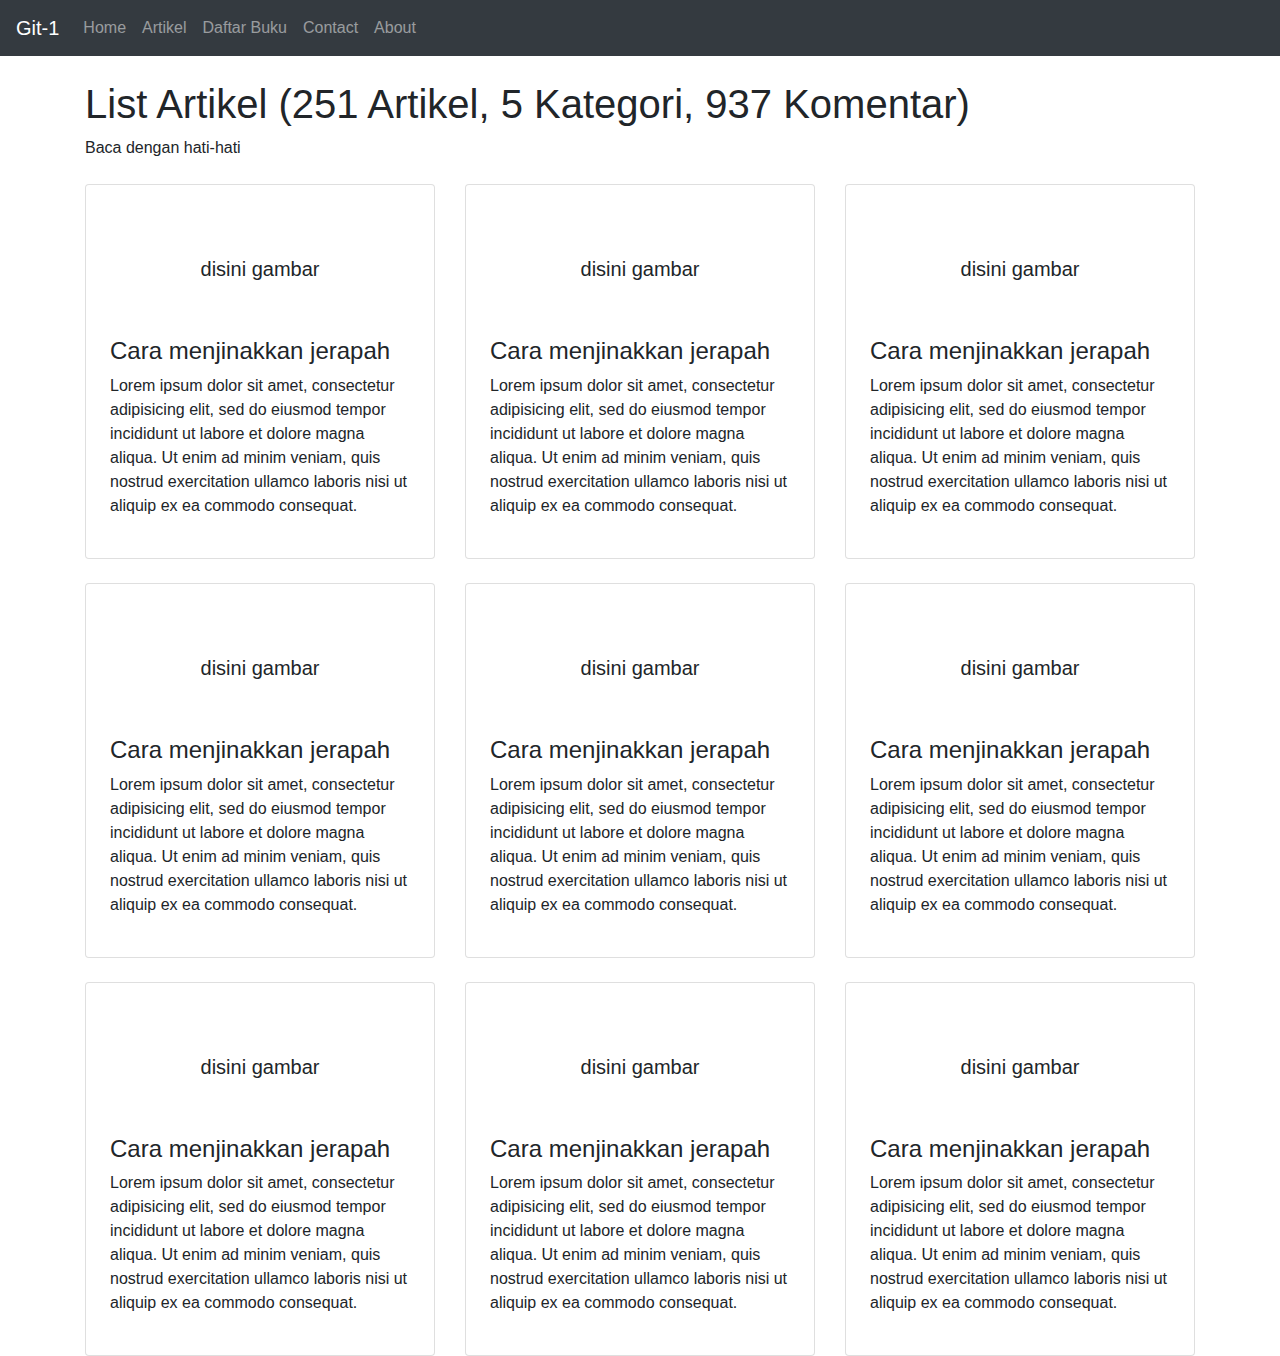
<file: artikel.html>
<!DOCTYPE html>
<html>
<head>
	<title>Git test</title>
	<meta charset="utf-8">
	<meta name="viewport" content="width=device-width, initial-scale=1">
	<link rel="stylesheet" type="text/css" href="css/bootstrap.min.css">
	<style type="text/css">
		
	</style>	
</head>
<body>
	<nav class="navbar navbar-dark bg-dark navbar-expand-md">
		<a href="#" class="navbar-brand">Git-1</a>
		<button type="button" class="navbar-toggler" data-toggle="collapse" data-target="#navbar-collapse">
			<span class="navbar-toggler-icon"></span>
		</button>
		<div class="navbar-collapse collapse" id="navbar-collapse">
			<ul class="navbar-nav">
				<li class="nav-item"><a href="index.html" class="nav-link">Home</a></li>
				<li class="nav-item"><a href="artikel.html" class="nav-link">Artikel</a></li>
				<li class="nav-item"><a href="daftar_buku.html" class="nav-link">Daftar Buku</a></li>
				<li class="nav-item"><a href="contact.html" class="nav-link">Contact</a></li>
				<li class="nav-item"><a href="about.html" class="nav-link">About</a></li>
			</ul>
		</div>
	</nav>
	<div class="container mt-4">
		<div class="row">
			<div class="col">
				<h1>List Artikel (251 Artikel, 5 Kategori, 937 Komentar)</h1>
				<span>Baca dengan hati-hati</span>
			</div>
		</div>
		<div class="row mt-4">
			<div class="col-sm-4">
				<div class="card p-4">
					<br>
					<br>
					<h5 class="text-center">disini gambar</h5>
					<br>
					<br>
					<h4>Cara menjinakkan jerapah</h4>
					<p>Lorem ipsum dolor sit amet, consectetur adipisicing elit, sed do eiusmod
					tempor incididunt ut labore et dolore magna aliqua. Ut enim ad minim veniam,
					quis nostrud exercitation ullamco laboris nisi ut aliquip ex ea commodo
					consequat.</p>
				</div>
			</div>
			<div class="col-sm-4">
				<div class="card p-4">
					<br>
					<br>
					<h5 class="text-center">disini gambar</h5>
					<br>
					<br>
					<h4>Cara menjinakkan jerapah</h4>
					<p>Lorem ipsum dolor sit amet, consectetur adipisicing elit, sed do eiusmod
					tempor incididunt ut labore et dolore magna aliqua. Ut enim ad minim veniam,
					quis nostrud exercitation ullamco laboris nisi ut aliquip ex ea commodo
					consequat.</p>
				</div>
			</div>
			<div class="col-sm-4">
				<div class="card p-4">
					<br>
					<br>
					<h5 class="text-center">disini gambar</h5>
					<br>
					<br>
					<h4>Cara menjinakkan jerapah</h4>
					<p>Lorem ipsum dolor sit amet, consectetur adipisicing elit, sed do eiusmod
					tempor incididunt ut labore et dolore magna aliqua. Ut enim ad minim veniam,
					quis nostrud exercitation ullamco laboris nisi ut aliquip ex ea commodo
					consequat.</p>
				</div>
			</div>
		</div>
		<div class="row mt-4">
			<div class="col-sm-4">
				<div class="card p-4">
					<br>
					<br>
					<h5 class="text-center">disini gambar</h5>
					<br>
					<br>
					<h4>Cara menjinakkan jerapah</h4>
					<p>Lorem ipsum dolor sit amet, consectetur adipisicing elit, sed do eiusmod
					tempor incididunt ut labore et dolore magna aliqua. Ut enim ad minim veniam,
					quis nostrud exercitation ullamco laboris nisi ut aliquip ex ea commodo
					consequat.</p>
				</div>
			</div>
			<div class="col-sm-4">
				<div class="card p-4">
					<br>
					<br>
					<h5 class="text-center">disini gambar</h5>
					<br>
					<br>
					<h4>Cara menjinakkan jerapah</h4>
					<p>Lorem ipsum dolor sit amet, consectetur adipisicing elit, sed do eiusmod
					tempor incididunt ut labore et dolore magna aliqua. Ut enim ad minim veniam,
					quis nostrud exercitation ullamco laboris nisi ut aliquip ex ea commodo
					consequat.</p>
				</div>
			</div>
			<div class="col-sm-4">
				<div class="card p-4">
					<br>
					<br>
					<h5 class="text-center">disini gambar</h5>
					<br>
					<br>
					<h4>Cara menjinakkan jerapah</h4>
					<p>Lorem ipsum dolor sit amet, consectetur adipisicing elit, sed do eiusmod
					tempor incididunt ut labore et dolore magna aliqua. Ut enim ad minim veniam,
					quis nostrud exercitation ullamco laboris nisi ut aliquip ex ea commodo
					consequat.</p>
				</div>
			</div>
		</div>
		<div class="row mt-4">
			<div class="col-sm-4">
				<div class="card p-4">
					<br>
					<br>
					<h5 class="text-center">disini gambar</h5>
					<br>
					<br>
					<h4>Cara menjinakkan jerapah</h4>
					<p>Lorem ipsum dolor sit amet, consectetur adipisicing elit, sed do eiusmod
					tempor incididunt ut labore et dolore magna aliqua. Ut enim ad minim veniam,
					quis nostrud exercitation ullamco laboris nisi ut aliquip ex ea commodo
					consequat.</p>
				</div>
			</div>
			<div class="col-sm-4">
				<div class="card p-4">
					<br>
					<br>
					<h5 class="text-center">disini gambar</h5>
					<br>
					<br>
					<h4>Cara menjinakkan jerapah</h4>
					<p>Lorem ipsum dolor sit amet, consectetur adipisicing elit, sed do eiusmod
					tempor incididunt ut labore et dolore magna aliqua. Ut enim ad minim veniam,
					quis nostrud exercitation ullamco laboris nisi ut aliquip ex ea commodo
					consequat.</p>
				</div>
			</div>
			<div class="col-sm-4">
				<div class="card p-4">
					<br>
					<br>
					<h5 class="text-center">disini gambar</h5>
					<br>
					<br>
					<h4>Cara menjinakkan jerapah</h4>
					<p>Lorem ipsum dolor sit amet, consectetur adipisicing elit, sed do eiusmod
					tempor incididunt ut labore et dolore magna aliqua. Ut enim ad minim veniam,
					quis nostrud exercitation ullamco laboris nisi ut aliquip ex ea commodo
					consequat.</p>
				</div>
			</div>
		</div>

	</div>

	<script src="js/jquery-3.5.1.min.js"></script>
	<script src="js/bootstrap.min.js"></script>
	<script type="text/javascript">
		
	</script>
</body>
</html>
</file>
